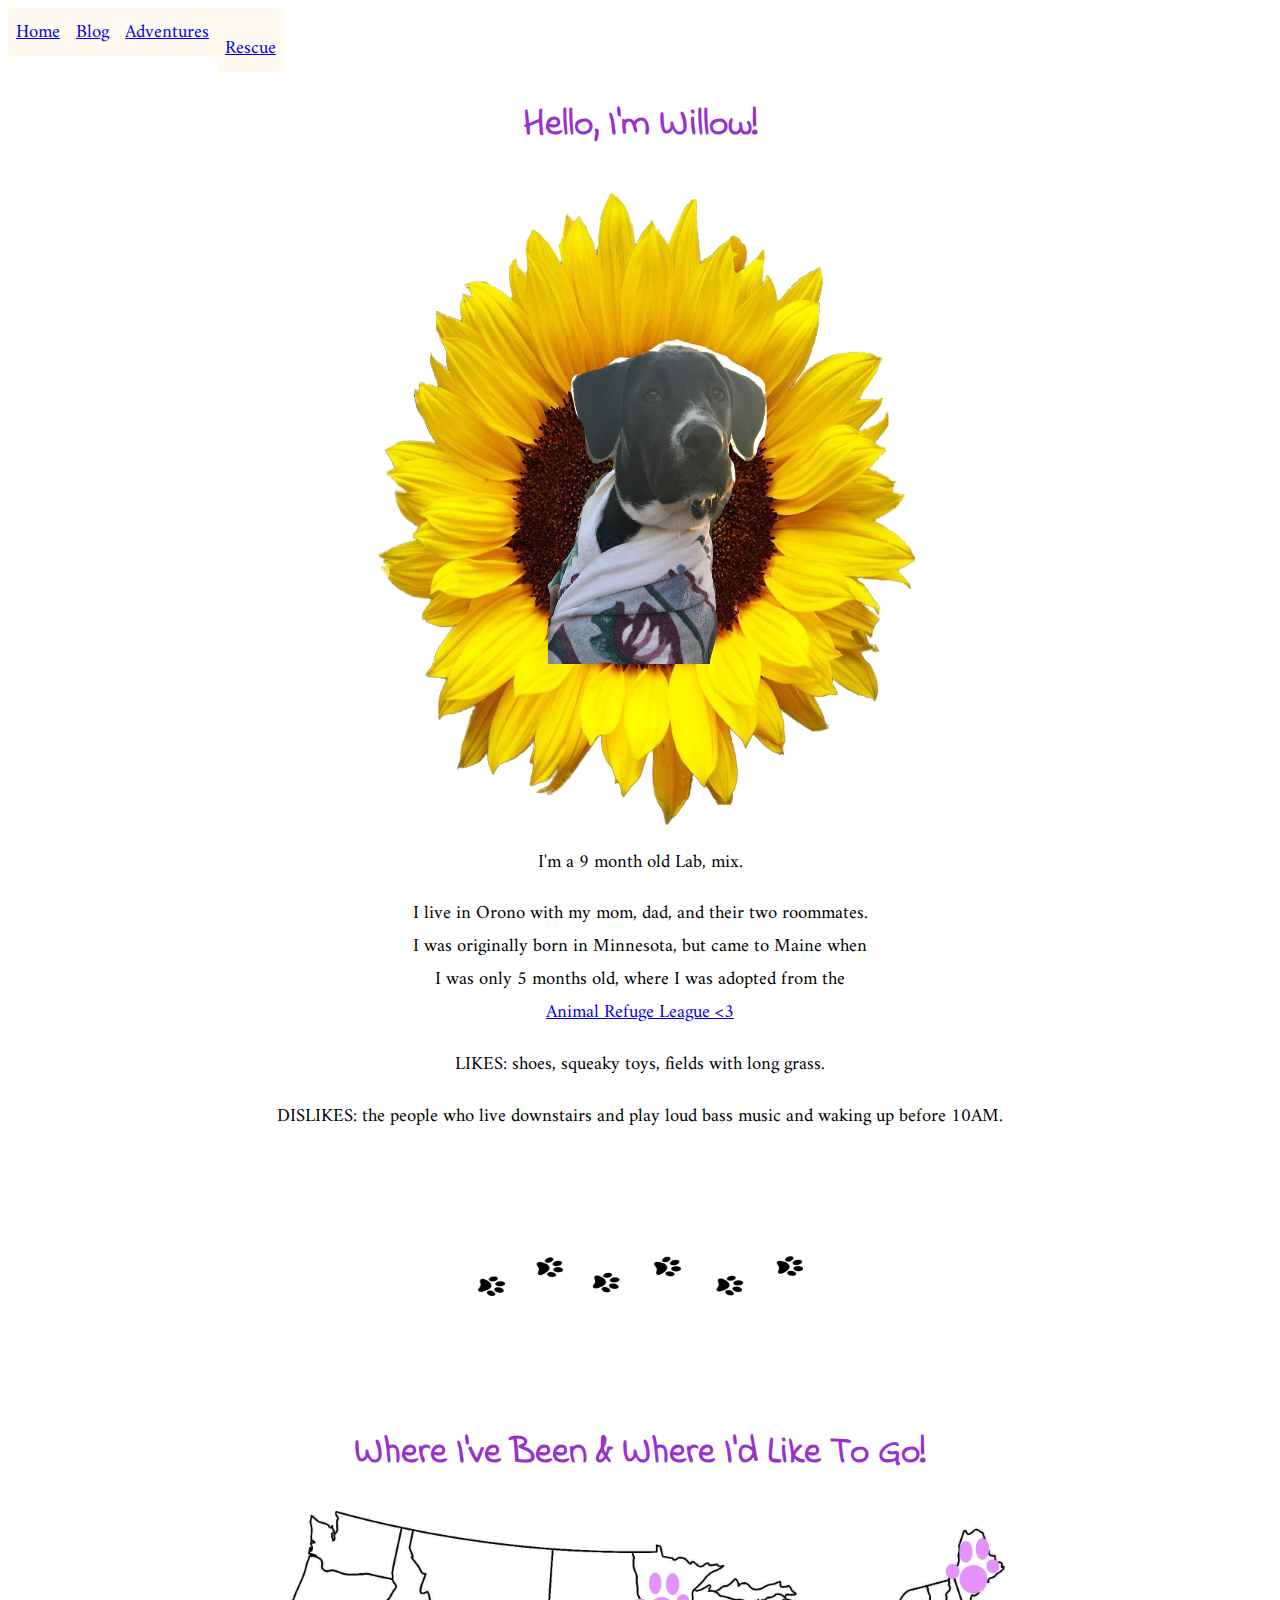
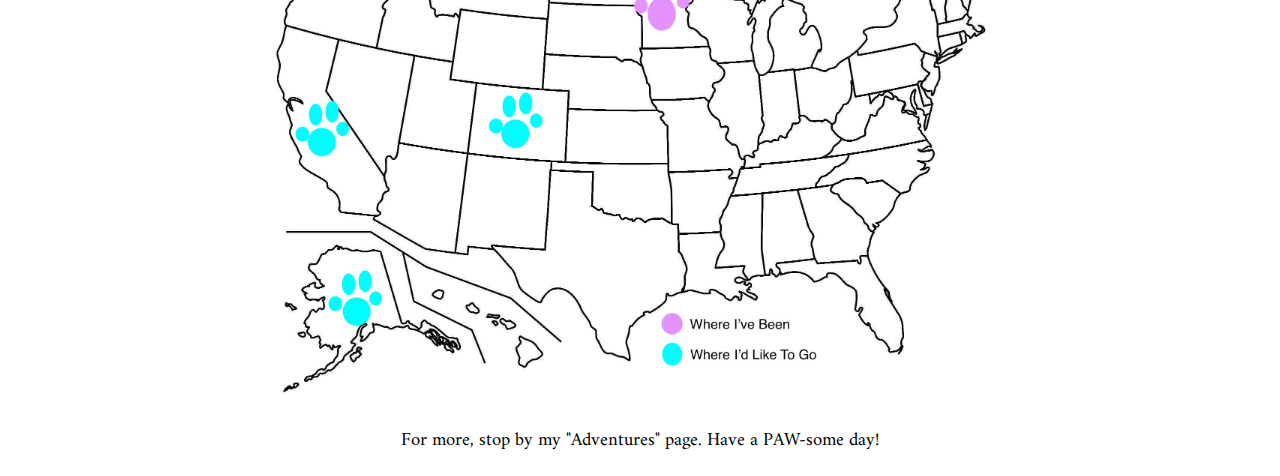
<file: index.html>
<!DOCTYPE html>
<html>
<body>


<ul>
  <li><a href="index.html">Home</a></li>
  <li><a href="blog.html">Blog</a></li>
  <li><a href="adventures.html">Adventures</li>
  <li><a href="rescue.html">Rescue</a><li>
</ul>

<title> Home </title>

<head>

<link href="styles.css" rel="stylesheet">

<link href="https://fonts.googleapis.com/css?family=Amiri" rel="stylesheet">

<link href="https://fonts.googleapis.com/css?family=Indie+Flower|Notable" rel="stylesheet">


<h1 style="text-align:center;"> Hello, I'm Willow! </h1>

<meta name="viewport" content="width=device-width,initial-scale=1">
<style>
img {
    display: block;
    margin-left: auto;
    margin-right: auto;
}


</style>
</head>

<body>

<img src="transparent-flower-sunflower-2.png" alt="Dog Portrait" style="width:550px;height:650px;">


<p style="text-align:center;"> I'm a 9 month old Lab, mix. </p>
<DIV style="text-align:center;"> I live in Orono with my mom, dad, and their two roommates. </DIV>
<DIV style="text-align:center;"> I was originally born in Minnesota, but came to Maine when </DIV> 
<DIV style="text-align:center;"> I was only 5 months old, where I was adopted from the </DIV>
<DIV style="text-align:center;"> <a href="https://arlgp.org/"> Animal Refuge League <3 </a> </DIV>

<p style="text-align:center;"> LIKES: shoes, squeaky toys, fields with long grass. </p>
<p style="text-align:center"> DISLIKES: the people who live downstairs and play loud bass music and waking up before 10AM.</p>

<meta name="viewport" content="width=device-width,initial-scale=1">
<style>
img {
    display: block;
    margin-left: auto;
    margin-right: auto;
}

</style>
</head>

<img src="paws.png" alt="Paw Prints" style="width:325px;height:250px;">

<h1 style="text-align:center;"> Where I've Been & Where I'd Like To Go! </h1>

<meta name="viewport" content="width=device-width,initial-scale=1">
<style>
img {
    display: block;
    margin-left: auto;
    margin-right: auto;
}

</style>
</head>

<img src="map.jpg" alt="Adventures" style="width:750px;height:500px;">

<p style="text-align:center;"> For more, stop by my "Adventures" page. Have a PAW-some day! </p>



</body>
</html>
</file>
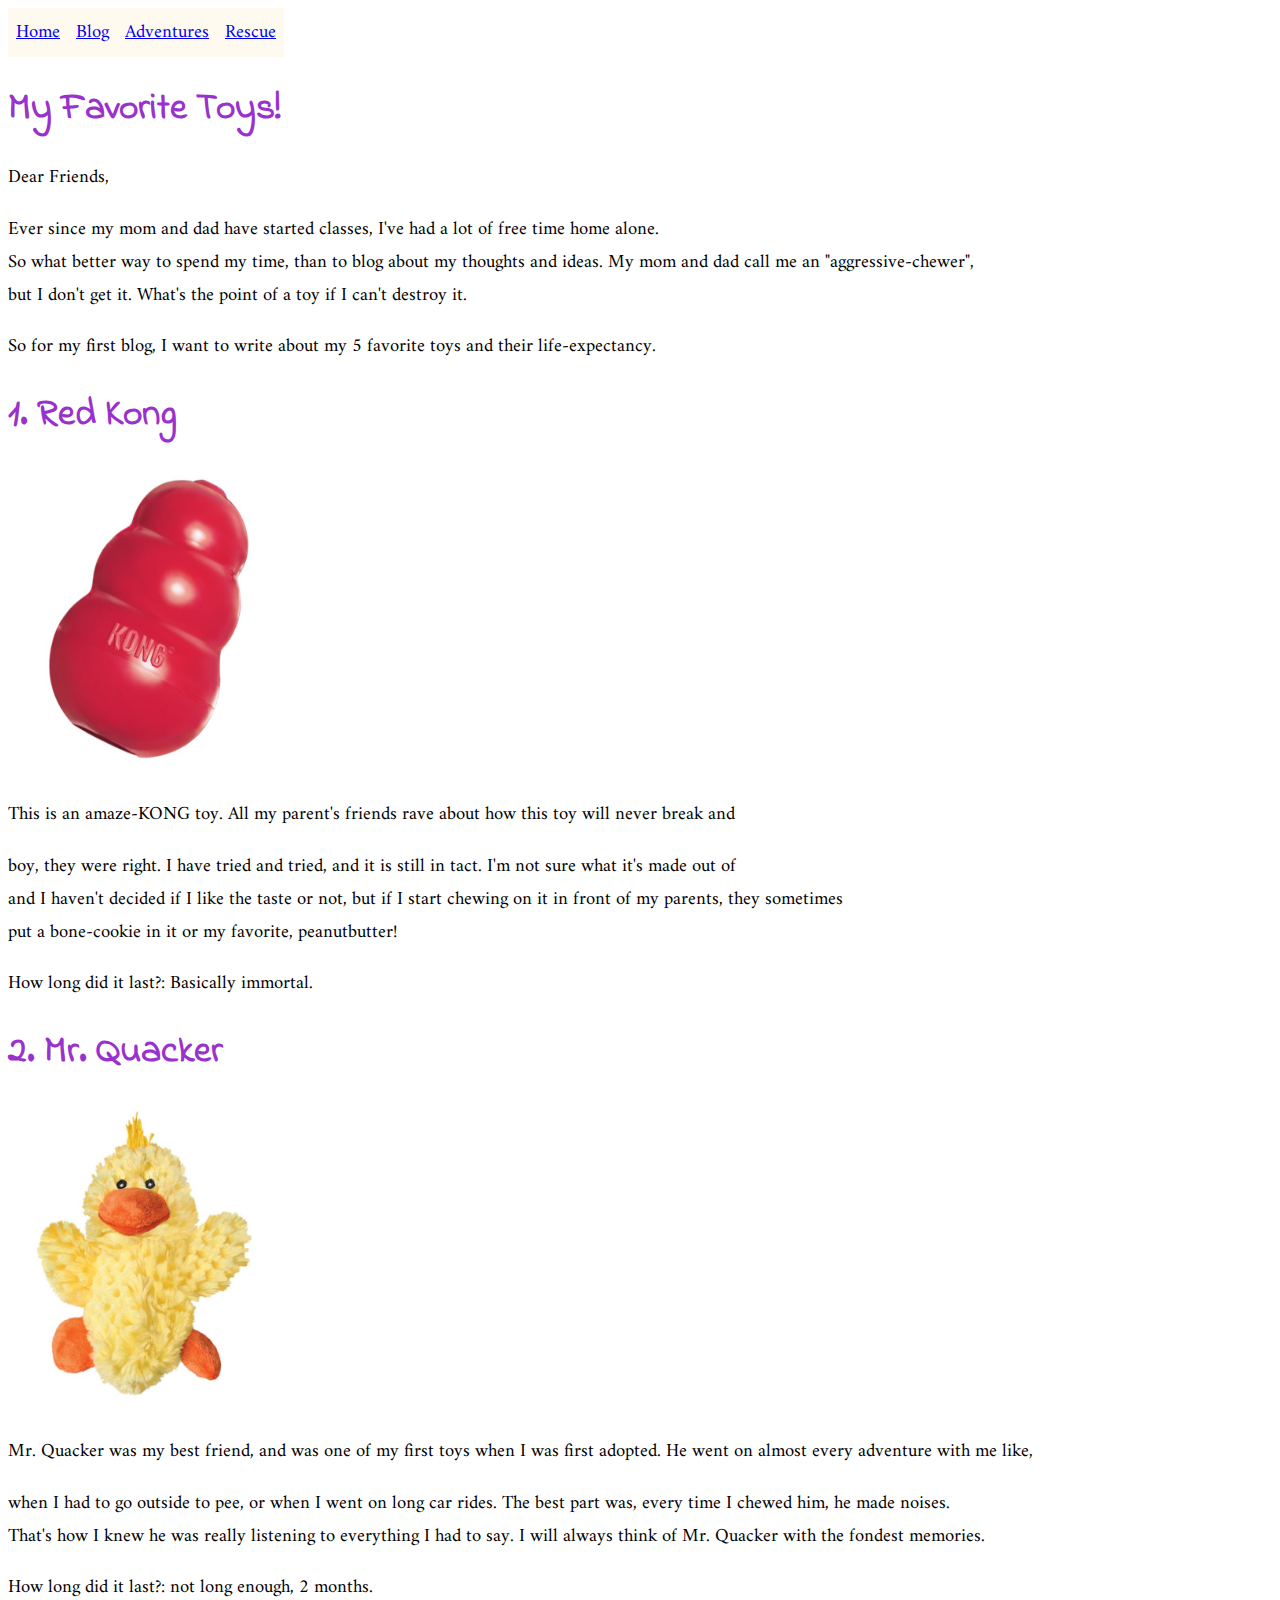
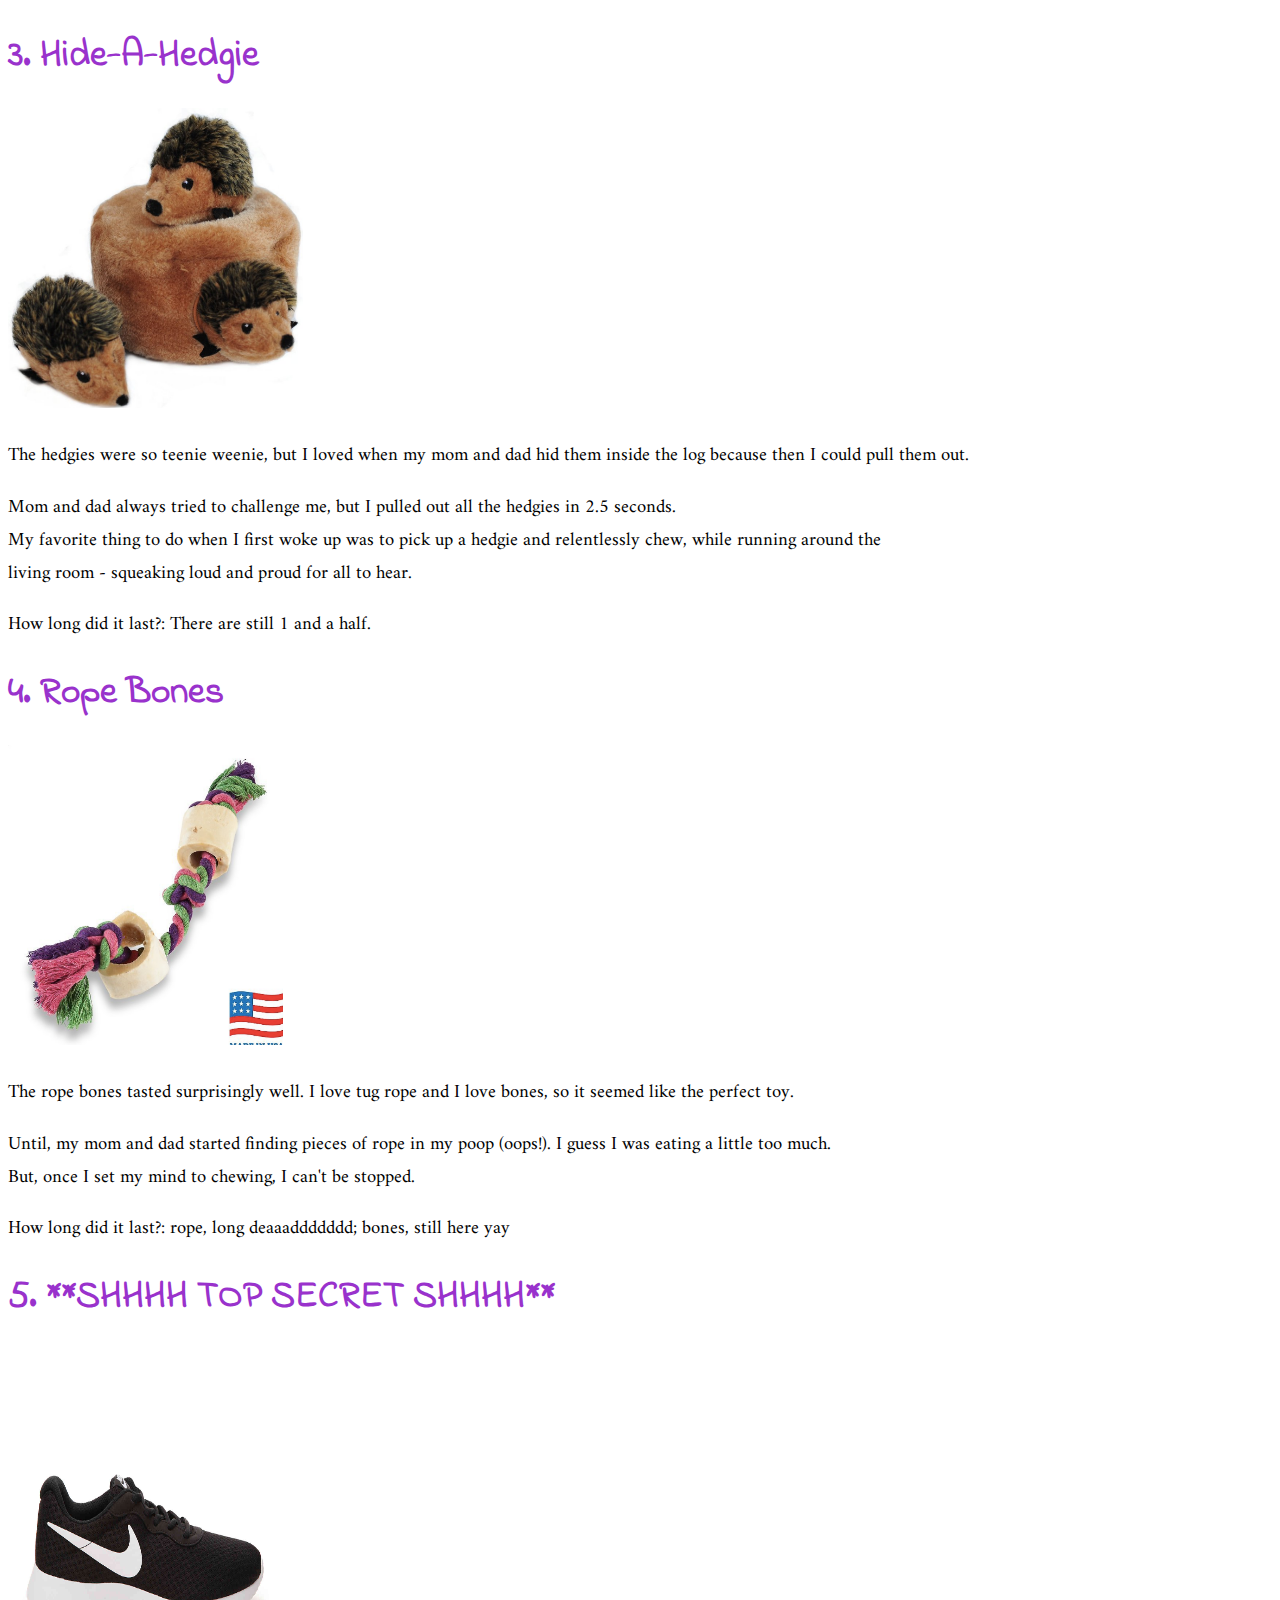
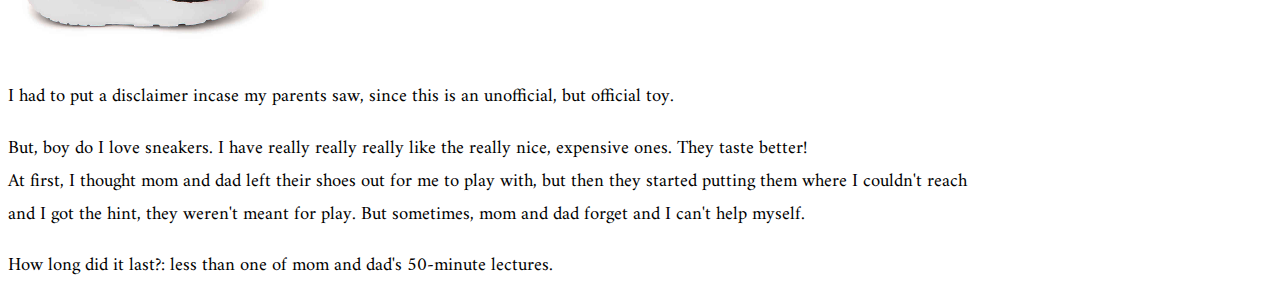
<file: blog.html>
<!DOCTYPE html>
<html>
<body>

<title> Blog </title>



<ul>
  <li><a href="index.html">Home</a></li>
  <li><a href="blog.html">Blog</a></li>
  <li><a href="adventures.html">Adventures</a></li>
  <li><a href="rescue.html">Rescue</a><li>
</ul>


<head>

<link href="styles.css" rel="stylesheet">

<link href="https://fonts.googleapis.com/css?family=Amiri" rel="stylesheet">

<link href="https://fonts.googleapis.com/css?family=Indie+Flower|Notable" rel="stylesheet">

<h1> My Favorite Toys! </h1>

<p> Dear Friends, </p>
<DIV> Ever since my mom and dad have started classes, I've had a lot of free time home alone. </DIV>
<DIV> So what better way to spend my time, than to blog about my thoughts and ideas. My mom and dad call me an "aggressive-chewer", </DIV>
<DIV> but I don't get it. What's the point of a toy if I can't destroy it. </DIV>

<p> So for my first blog, I want to write about my 5 favorite toys and their life-expectancy. </p>

<h1> 1. Red Kong </h1>

<img src="redkong.jpg" alt="Red Kong" style="width:275px;height:300px;">

<p> This is an amaze-KONG toy. All my parent's friends rave about how this toy will never break and </p>
<DIV> boy, they were right. I have tried and tried, and it is still in tact. I'm not sure what it's made out of </DIV>
<DIV> and I haven't decided if I like the taste or not, but if I start chewing on it in front of my parents, they sometimes </DIV>
<DIV> put a bone-cookie in it or my favorite, peanutbutter! </DIV>

<p> How long did it last?: Basically immortal. </p>

<h1> 2. Mr. Quacker </h1>

<img src="plushduck.jpg" alt="Toy Duck" style="width:275px;height:300px">

<p> Mr. Quacker was my best friend, and was one of my first toys when I was first adopted. He went on almost every adventure with me like, </p>
<DIV> when I had to go outside to pee, or when I went on long car rides. The best part was, every time I chewed him, he made noises. </DIV>
<DIV> That's how I knew he was really listening to everything I had to say. I will always think of Mr. Quacker with the fondest memories. </DIV>

<p> How long did it last?: not long enough, 2 months. </p>

<h1> 3. Hide-A-Hedgie </h1>

<img src="hidinghedgies.jpg" alt="Hiding Hedgies" style="width;275px;height:300px">

<p> The hedgies were so teenie weenie, but I loved when my mom and dad hid them inside the log because then I could pull them out. </p>
<DIV> Mom and dad always tried to challenge me, but I pulled out all the hedgies in 2.5 seconds. </DIV>
<DIV> My favorite thing to do when I first woke up was to pick up a hedgie and relentlessly chew, while running around the </DIV>
<DIV> living room - squeaking loud and proud for all to hear. </DIV>

<p> How long did it last?: There are still 1 and a half. </p>

<h1> 4. Rope Bones </h1>

<img src="ropebones.jpg" alt="Rope Bones" style="width:275px;height:300px">

<p> The rope bones tasted surprisingly well. I love tug rope and I love bones, so it seemed like the perfect toy. </p>
<DIV> Until, my mom and dad started finding pieces of rope in my poop (oops!). I guess I was eating a little too much. </DIV>
<DIV> But, once I set my mind to chewing, I can't be stopped. </DIV>

<p> How long did it last?: rope, long deaaaddddddd; bones, still here yay

<h1> 5. **SHHHH TOP SECRET SHHHH** </h1>

<img src="nike.jpg" alt="Sneakers" style="width: 275px;height:300px">

<p> I had to put a disclaimer incase my parents saw, since this is an unofficial, but official toy. </p>
<DIV> But, boy do I love sneakers. I have really really really like the really nice, expensive ones. They taste better! </DIV>
<DIV> At first, I thought mom and dad left their shoes out for me to play with, but then they started putting them where I couldn't reach </DIV>
<DIV> and I got the hint, they weren't meant for play. But sometimes, mom and dad forget and I can't help myself. </DIV>

<p> How long did it last?: less than one of mom and dad's 50-minute lectures. </p>



</body>
</html>
</file>
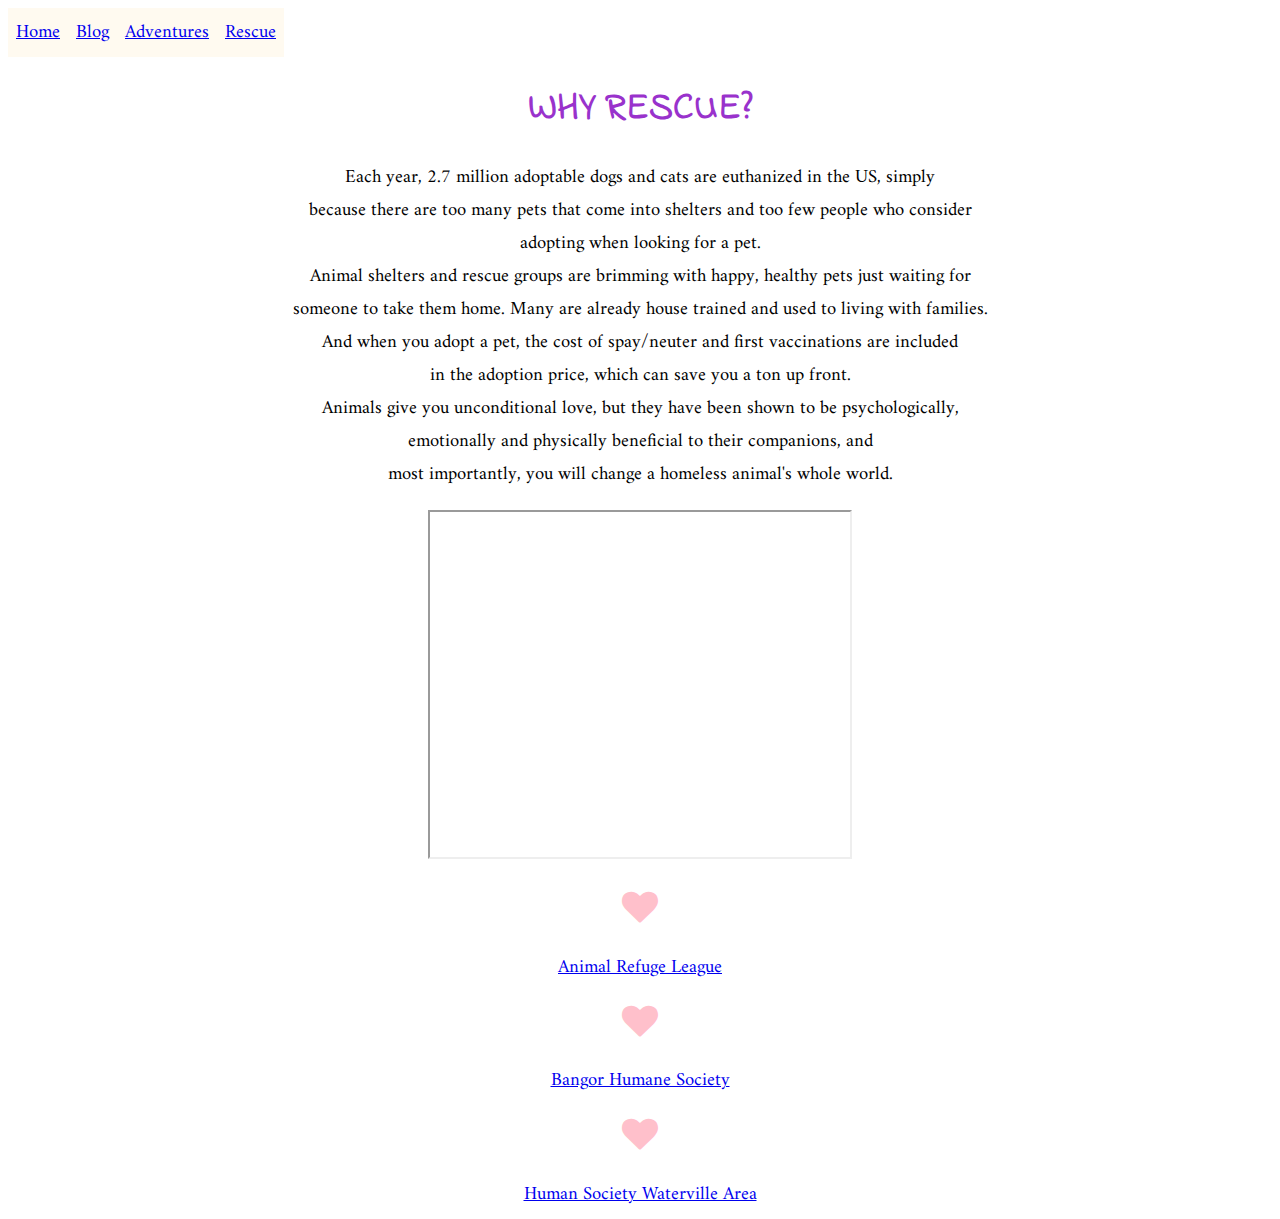
<file: rescue.html>
<!DOCTYPE html>
<html>
<body>

<title> Rescue </title>

<ul>
  <li><a href="home.html">Home</a></li>
  <li><a href="blog.html">Blog</a></li>
  <li><a href="adventures.html">Adventures</a></li>
  <li><a href="rescue.html">Rescue</a><li>
</ul>

<link href="styles.css" rel="stylesheet">

<link href="https://fonts.googleapis.com/css?family=Amiri" rel="stylesheet">

<link href="https://fonts.googleapis.com/css?family=Indie+Flower|Notable" rel="stylesheet">

<h1 style="text-align:center;"> WHY RESCUE? </h1>

<DIV style="text-align:center;"> Each year, 2.7 million adoptable dogs and cats are euthanized in the US, simply</DIV>
<DIV style="text-align:center;"> because there are too many pets that come into shelters and too few people who consider </DIV>
<DIV style="text-align:center;"> adopting when looking for a pet. </DIV>

<DIV style="text-align:center;"> Animal shelters and rescue groups are brimming with happy, healthy pets just waiting for</DIV>
<DIV style="text-align:center;"> someone to take them home. Many are already house trained and used to living with families.</DIV>

<DIV style="text-align:center;"> And when you adopt a pet, the cost of spay/neuter and first vaccinations are included</DIV>
<DIV style="text-align:center;"> in the adoption price, which can save you a ton up front.</DIV>

<DIV style="text-align:center;"> Animals give you unconditional love, but they have been shown to be psychologically,</DIV>
<DIV style="text-align:center;"> emotionally and physically beneficial to their companions, and</DIV>

<DIV style="text-align:center;"> most importantly, you will change a homeless animal's whole world. </DIV>


<p align="center">
<iframe width="420" height="345" src="https://www.youtube.com/embed/7Zxm2wcgeYI">
</iframe>
</p>

<meta name="viewport" content="width=device-width, initial-scale=1">
<link rel="stylesheet" href="https://cdnjs.cloudflare.com/ajax/libs/font-awesome/4.7.0/css/font-awesome.min.css">

<p align="center"> <i class="fa fa-heart" style="font-size:36px;color:pink;" > </i>
</p>

<DIV style="text-align:center;"> <a href="https://arlgp.org/"> Animal Refuge League</a> </DIV>

<meta name="viewport" content="width=device-width, initial-scale=1">
<link rel="stylesheet" href="https://cdnjs.cloudflare.com/ajax/libs/font-awesome/4.7.0/css/font-awesome.min.css">

<p align="center"> <i class="fa fa-heart" style="font-size:36px;color:pink;" > </i>
</p>

<DIV style="text-align:center;"> <a href="https://www.bangorhumane.org/"> Bangor Humane Society </a> </DIV>


<meta name="viewport" content="width=device-width, initial-scale=1">
<link rel="stylesheet" href="https://cdnjs.cloudflare.com/ajax/libs/font-awesome/4.7.0/css/font-awesome.min.css">

<p align="center"> <i class="fa fa-heart" style="font-size:36px;color:pink;" > </i>
</p>

<DIV style="text-align:center;"> <a href="http://hswa.org/adoptable-dogs/"> Human Society Waterville Area</a> </DIV>




</html>
</body>
</file>
<file: styles.css>
body { background: white;
		color: black;
			font-size: 14pt;
}

body {font-family: 'Amiri', serif;;
}

H1 {font-family: 'Notable', sans-serif;
font-family: 'Indie Flower', cursive;
}


H1 { font-size:250%
	font-weight: bold;
	color: darkorchid
	}
	

ul {
	list-style-type: none;
	margin: 0;
	padding: 0;
	}
	
li a {
	display: inline;
		}
		
ul {
    list-style-type: none;
    margin: 0;
    padding: 0;
    overflow: hidden;
}

li {
    float: left;
}

li a {
    display: block;
    padding: 8px;
    background-color: #FFFAF0;
}
</file>
